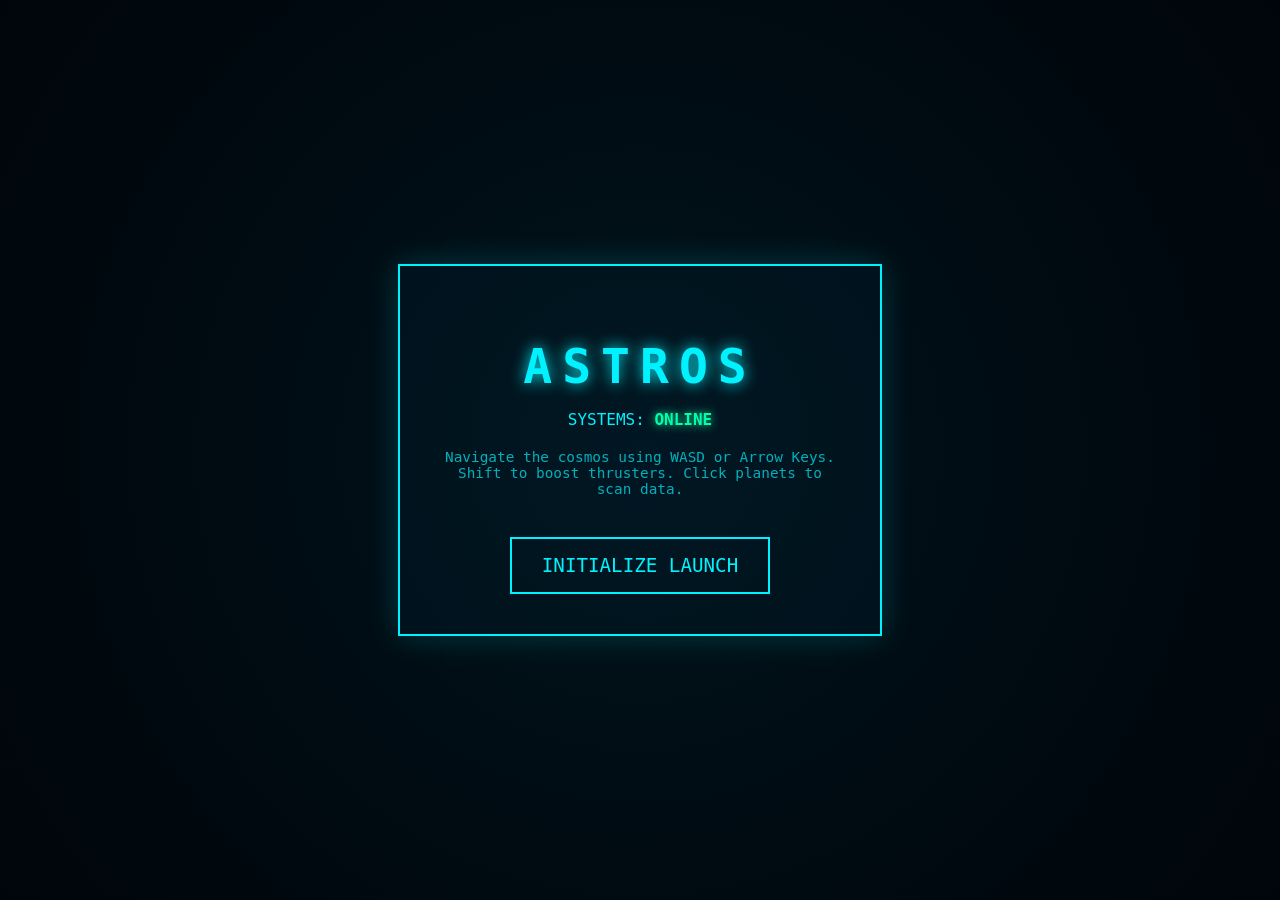
<file: index.html>
<!DOCTYPE html>
<html>
    <head>
        <title>Astros: Mission to the Stars</title>
        <link rel="stylesheet" href="Styles.css">
        <link rel="icon" type="image/x-icon" href="favicon.ico">
    </head>
    <body>
        <div id="menu" class="overlay">
            <div class="menu-content">
                <h1>ASTROS</h1>
                <p>SYSTEMS: <span class="status">ONLINE</span></p>
                <p class="flavor-text">Navigate the cosmos using WASD or Arrow Keys. Shift to boost thrusters. Click planets to scan data.</p>
                
                <button id="launch-btn">INITIALIZE LAUNCH</button>
                
                <div class="loading-bar-container">
                    <div class="loading-bar"></div>
                </div>
            </div>
        </div>
        <canvas id="gameCanvas"></canvas>
        <div class="hero" id="menu">
            <h1>Explore the Infinite</h1>
            <p>Your gateway to the cosmos.</p>
            <button id="launch-btn">Launch Mission</button>
        </div>
        <audio id="bg-music">
        </audio>
        <script src="Data.js"></script>
        <script src="Audio.js"></script>
        <script src="Main.js"></script>
        <script src="Space.js"></script>
    </body>
</html>
</file>
<file: Styles.css>
body, html {
    margin: 0;
    padding: 0;
    width: 100%;
    height: 100%;
    overflow: hidden;
    background-color: #050505;
}

#gameCanvas {
    display: block;
    position: fixed;
    top: 0;
    left: 0;
}

.overlay {
    position: fixed;
    top: 0;
    left: 0;
    width: 100%;
    height: 100%;
    background: radial-gradient(circle, rgba(0, 20, 30, 0.9) 0%, rgba(0, 5, 10, 1) 100%);
    display: flex;
    justify-content: center;
    align-items: center;
    z-index: 100;
    transition: opacity 0.8s ease;
}

.overlay.hidden {
    opacity: 0;
    pointer-events: none;
}

.menu-content {
    text-align: center;
    color: #00f2ff;
    font-family: 'Monospace', 'Courier New', Courier;
    border: 2px solid #00f2ff;
    padding: 40px;
    background: rgba(0, 40, 60, 0.2);
    box-shadow: 0 0 30px rgba(0, 242, 255, 0.2);
}

h1 {
    font-size: 3rem;
    letter-spacing: 10px;
    margin-bottom: 10px;
    text-shadow: 0 0 15px #00f2ff;
}

.status {
    color: #00ffaa;
    font-weight: bold;
    text-shadow: 0 0 10px #00ffaa;
}

.flavor-text {
    max-width: 400px;
    font-size: 0.9rem;
    color: rgba(0, 242, 255, 0.7);
    margin: 20px auto;
}

#launch-btn {
    background: transparent;
    color: #00f2ff;
    border: 2px solid #00f2ff;
    padding: 15px 30px;
    font-size: 1.2rem;
    font-family: inherit;
    cursor: pointer;
    transition: all 0.3s ease;
    margin-top: 20px;
}

#launch-btn:hover {
    background: #00f2ff;
    color: #00141e;
    box-shadow: 0 0 20px #00f2ff;
}
</file>
